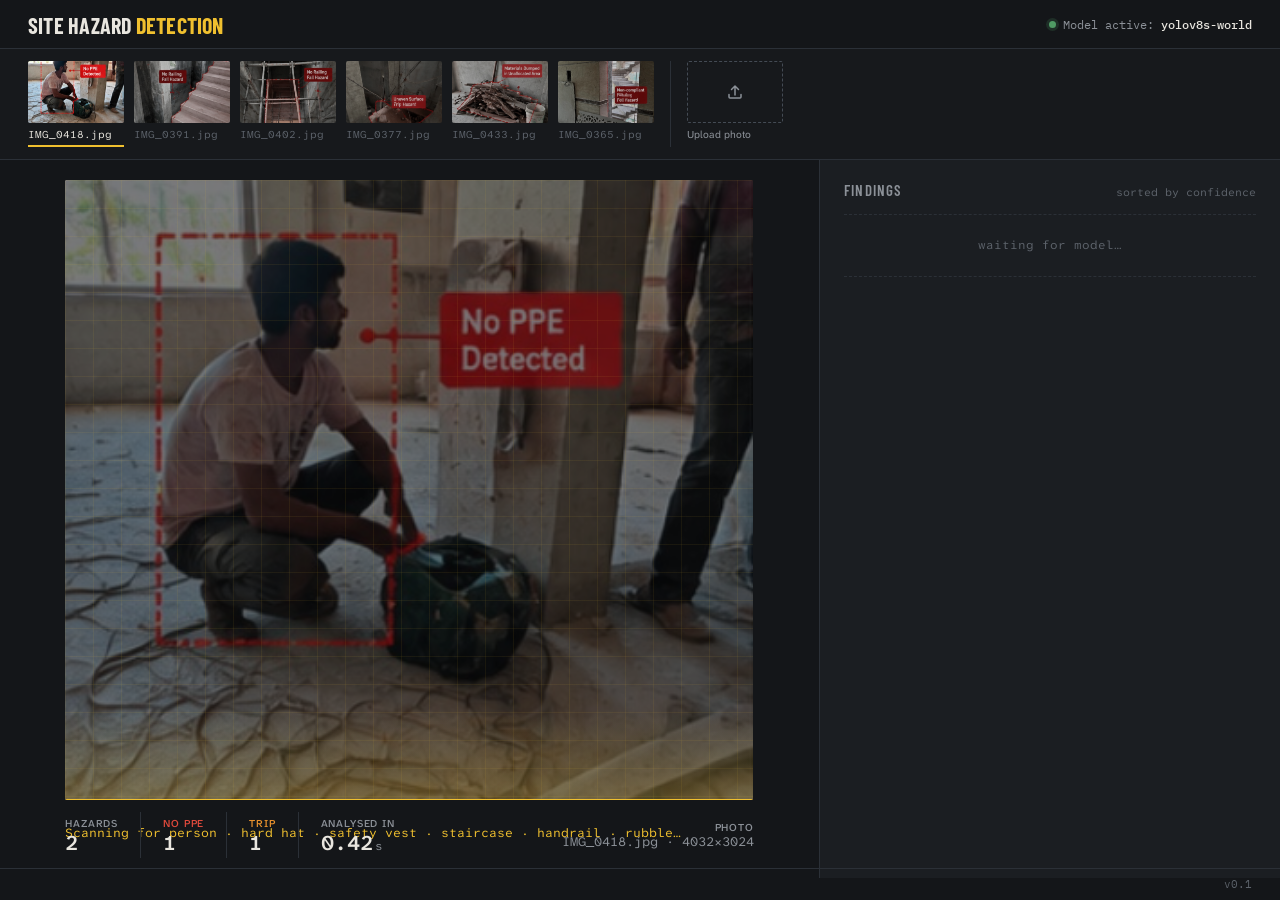
<file: docs/superpowers/specs/assets/approved-mockup.html>
<!DOCTYPE html>
<html lang="en"><head><meta charset="utf-8"><meta name="viewport" content="width=device-width, initial-scale=1">
<title>Site Hazard Detection</title>
<link rel="preconnect" href="https://fonts.googleapis.com">
<link href="https://fonts.googleapis.com/css2?family=Barlow+Condensed:wght@500;600;700&family=Atkinson+Hyperlegible+Next:wght@400;500;600;700&family=Atkinson+Hyperlegible+Mono:wght@400;500;600&family=IBM+Plex+Mono:wght@400;500&display=swap" rel="stylesheet">
<style>
  .hz { --bg:#141619; --panel:#1b1e22; --card:#21252b; --line:#2b3037; --ink:#e9e6df; --muted:#8c9198; --faint:#5d636b;
        --hivis:#f0c02f; --red:#e04a3c; --amber:#e8912d; --ok:#4f9a64;
        background:var(--bg); color:var(--ink); border-radius:6px; overflow:hidden; border:1px solid #0c0d0f; 
        font-family:"Atkinson Hyperlegible Next", sans-serif; font-size:13.5px; line-height:1.45; }
  .hz * { box-sizing:border-box; }
  .hz .n { font-family:"Atkinson Hyperlegible Mono", monospace; font-variant-numeric:tabular-nums; }

  .top { display:flex; justify-content:space-between; align-items:center; padding:14px 20px 12px; border-bottom:1px solid var(--line); }
  .name { font-family:"Barlow Condensed", sans-serif; font-weight:700; font-size:22px; text-transform:uppercase; letter-spacing:.01em; line-height:1; }
  .name span { color:var(--hivis); }
  .model { font-family:"IBM Plex Mono", monospace; font-size:11.5px; color:var(--muted); display:flex; align-items:center; gap:7px; }
  .model i { width:7px; height:7px; border-radius:50%; background:var(--ok); box-shadow:0 0 0 3px rgba(79,154,100,.18); }
  .model b { color:var(--ink); font-weight:500; }

  .strip { display:flex; gap:10px; padding:12px 20px; border-bottom:1px solid var(--line); background:#17191c; }
  .th { width:96px; flex:none; }
  .th img { width:96px; height:62px; object-fit:cover; display:block; filter:grayscale(.35) brightness(.78); border-radius:2px; }
  .th div { font-size:10.5px; color:var(--faint); margin-top:4px; }
  .th.on img { filter:none; } .th.on div { color:var(--ink); }
  .th.on { border-bottom:2px solid var(--hivis); padding-bottom:3px; }

  .main { display:grid; grid-template-columns:minmax(0,1.25fr) minmax(0,1fr); }
  .stage { padding:18px 20px 20px; border-right:1px solid var(--line); }
  .photo { position:relative; border-radius:2px; overflow:hidden; }
  .photo img { display:block; width:100%; height:auto; }
  .dim { position:absolute; inset:0; background:rgba(12,14,16,.55);
         background-image:linear-gradient(rgba(240,192,47,.07) 1px,transparent 1px),linear-gradient(90deg,rgba(240,192,47,.07) 1px,transparent 1px);
         background-size:28px 28px; animation:kDim 8s infinite; }
  .scan { position:absolute; left:0; right:0; height:90px; margin-top:-90px; background:linear-gradient(to bottom, rgba(240,192,47,0), rgba(240,192,47,.22));
          border-bottom:1.5px solid var(--hivis); animation:kScan 8s infinite; }
  .status { position:relative; margin-top:10px; font-size:12px; color:var(--muted); height:18px; }
  .status > span { position:absolute; left:0; top:0; white-space:nowrap; }
  .s-scan { color:var(--hivis); animation:kShowScan 8s infinite; }
  .s-done { animation:kShowDone 8s infinite; } .s-done b { color:var(--ink); font-weight:600; }

  .bx { position:absolute; border:2px dashed var(--sev); background:rgba(224,74,60,.07); opacity:0; }
  .bx1 { left:13.2%; top:8.4%; width:35%; height:67%; animation:kBox1 8s infinite; }
  .bx2 { left:0.5%; top:74%; width:42%; height:24.5%; animation:kBox2 8s infinite; background:rgba(232,145,45,.07); }
  .tag { position:absolute; background:var(--sev); color:#fff; padding:7px 10px 8px; line-height:1.2; opacity:0; box-shadow:0 2px 10px rgba(0,0,0,.35); }
  .tag .t { font-weight:700; font-size:15px; }
  .tag .c { font-size:11.5px; opacity:.92; margin-top:1px; }
  .tag .s { display:flex; gap:6px; margin-top:7px; flex-wrap:wrap; }
  .tag1 { left:53.6%; top:16%; min-width:30%; max-width:44%; min-height:19%; animation:kBox1 8s infinite; }
  .tag2 { left:46%; top:83%; animation:kBox2 8s infinite; color:#1a1206; }
  .lead { position:absolute; height:0; border-top:1.5px dashed var(--sev); opacity:0; }
  .lead::before { content:""; position:absolute; left:-4px; top:-4.5px; width:7px; height:7px; border-radius:50%; background:var(--sev); }
  .ld1 { left:48.2%; width:5.4%; top:25%; animation:kFade1 8s infinite; }
  .ld2 { left:42.5%; width:3.5%; top:89%; animation:kFade2 8s infinite; }

  .chip { border-radius:3px; padding:2px 7px; font-size:11.5px; white-space:nowrap; }
  .chip.ok  { background:rgba(79,154,100,.16); color:#9fd3ae; border:1px solid rgba(79,154,100,.35); }
  .chip.bad { background:rgba(224,74,60,.16); color:#f2a49b; border:1px solid rgba(224,74,60,.4); }
  .chip em { font-style:normal; opacity:.75; margin-left:4px; text-transform:uppercase; font-size:10px; letter-spacing:.06em; }
  .tag .chip.bad { background:rgba(255,255,255,.16); color:#fff; border-color:rgba(255,255,255,.4); }

  .side { padding:18px 20px 20px; background:var(--panel); }
  .side-hd { display:flex; justify-content:space-between; align-items:baseline; margin-bottom:12px; }
  .side-hd h4 { margin:0; font-family:"Barlow Condensed", sans-serif; font-weight:600; font-size:15px; letter-spacing:.08em; text-transform:uppercase; color:var(--muted); }
  .side-hd span { font-size:11px; color:var(--faint); }
  .cards { position:relative; min-height:380px; }
  .wait { position:absolute; left:0; right:0; color:var(--faint); font-size:12px; padding:22px 0; border-top:1px dashed var(--line); border-bottom:1px dashed var(--line); text-align:center; animation:kShowScan 8s infinite; }

  .cd { background:var(--card); border:1px solid var(--line); margin-bottom:12px; opacity:0; }
  .cd.k1 { animation:kCard1 8s infinite; } .cd.k2 { animation:kCard2 8s infinite; }
  .hd { display:grid; grid-template-columns:auto 1fr auto; align-items:center; gap:12px; padding:10px 12px 9px; border-bottom:1px solid var(--line); }
  .num { font-size:26px; font-weight:600; color:#3d434c; line-height:1; letter-spacing:-.02em; }
  .ov { display:block; font-size:10.5px; font-weight:700; letter-spacing:.1em; text-transform:uppercase; color:var(--sev); margin-bottom:1px; }
  .ttl { font-weight:700; font-size:15.5px; }
  .conf { display:flex; flex-direction:column; align-items:flex-end; gap:4px; font-size:12.5px; }
  .conf i { display:block; width:54px; height:3px; background:#343a42; } .conf i b { display:block; height:100%; background:var(--hivis); }
  .row { padding:8px 12px 0; }
  .lbl { display:block; font-size:10.5px; letter-spacing:.07em; color:var(--muted); text-transform:uppercase; font-weight:500; }
  .chk { margin-top:10px; padding:9px 12px 11px; border-top:1px dashed var(--line); display:flex; flex-wrap:wrap; gap:6px 8px; }

  .foot { display:flex; justify-content:flex-end; padding:8px 20px; border-top:1px solid var(--line); font-family:"IBM Plex Mono", monospace; font-size:10.5px; color:var(--faint); }

  @keyframes kScan { 0% {top:0; opacity:1} 30% {top:calc(100% + 90px); opacity:1} 31%,100% {opacity:0} }
  @keyframes kDim { 0%,30% {opacity:1} 36%,100% {opacity:0} }
  @keyframes kShowScan { 0%,30% {opacity:1} 32%,100% {opacity:0} }
  @keyframes kShowDone { 0%,32% {opacity:0} 35%,96% {opacity:1} 100% {opacity:0} }
  @keyframes kBox1 { 0%,32% {opacity:0; clip-path:inset(0 100% 0 0)} 38%,96% {opacity:1; clip-path:inset(0 0 0 0)} 100% {opacity:0; clip-path:inset(0 0 0 0)} }
  @keyframes kBox2 { 0%,40% {opacity:0; clip-path:inset(0 100% 0 0)} 46%,96% {opacity:1; clip-path:inset(0 0 0 0)} 100% {opacity:0; clip-path:inset(0 0 0 0)} }
  @keyframes kFade1 { 0%,35% {opacity:0} 39%,96% {opacity:1} 100% {opacity:0} }
  @keyframes kFade2 { 0%,43% {opacity:0} 47%,96% {opacity:1} 100% {opacity:0} }
  @keyframes kCard1 { 0%,35% {opacity:0; transform:translateY(8px)} 40%,96% {opacity:1; transform:none} 100% {opacity:0} }
  @keyframes kCard2 { 0%,43% {opacity:0; transform:translateY(8px)} 48%,96% {opacity:1; transform:none} 100% {opacity:0} }

  html, body { margin:0; height:100%; background:#141619; }
  .hz { border:0; border-radius:0; height:100vh; display:flex; flex-direction:column; }
  .main { flex:1; min-height:0; grid-template-columns:minmax(0,1fr) 460px; }
  .stage { display:flex; flex-direction:column; align-items:center; justify-content:center; padding:20px 28px; }
  .photo { width:min(100%, calc((100vh - 280px) * 382 / 344)); aspect-ratio:382/344; }
  .photo img { width:100%; height:100%; object-fit:cover; }
  .status { width:min(100%, calc((100vh - 280px) * 382 / 344)); }
  .side { overflow-y:auto; padding:20px 24px; }
  .top, .strip { padding-left:28px; padding-right:28px; }
  .foot { padding-right:28px; }

  .photo { container-type:inline-size; }
  .tag { padding:1.2cqw 1.5cqw 1.4cqw; }
  .tag .t { font-size:max(15px, 2.5cqw); }
  .tag .c { font-size:max(11.5px, 1.6cqw); }
  .tag .s { gap:0.8cqw; margin-top:1cqw; }
  .tag .chip { font-size:max(11.5px, 1.5cqw); }
  .tag .chip em { font-size:max(10px, 1.25cqw); }
  .tag1 { min-height:15%; }

  .strip-sep { width:1px; background:var(--line); margin:0 6px; flex:none; }
  .up { width:96px; height:62px; border:1.5px dashed #444b54; border-radius:2px; display:flex; flex-direction:column; align-items:center; justify-content:center; gap:4px; color:var(--muted); cursor:pointer; }
  .up:hover { border-color:var(--hivis); color:var(--hivis); }
  .up svg { stroke:currentColor; }
  .up + div { color:var(--muted) !important; }

  .stats { position:relative; width:min(100%, calc((100vh - 280px) * 382 / 344)); margin-top:12px; height:46px; }
  .stats .s-scan { position:absolute; left:0; top:12px; font-size:12.5px; white-space:nowrap; }
  .tiles { position:absolute; inset:0; display:flex; align-items:stretch; animation:kShowDone 8s infinite; }
  .tile { padding:0 22px; border-left:1px solid var(--line); display:flex; flex-direction:column; justify-content:center; }
  .tile:first-child { padding-left:0; border-left:0; }
  .tile .k { font-size:10.5px; letter-spacing:.08em; text-transform:uppercase; color:var(--muted); font-weight:500; }
  .tile .v { font-size:21px; font-weight:600; line-height:1.15; }
  .tile .v small { font-size:12px; color:var(--muted); font-weight:400; margin-left:2px; }
  .tile.file { margin-left:auto; border-left:0; text-align:right; padding-right:0; }
  .tile.file .v { font-size:13px; color:var(--muted); font-weight:400; }
</style></head>
<body>
<div class="hz">
  <div class="top">
    <div class="name">Site Hazard <span>Detection</span></div>
    <div class="model"><i></i>Model active: <b>yolov8s-world</b></div>
  </div>

  <div class="strip">
    <div class="th on"><img src="./site-ppe.jpg" alt=""><div class="n">IMG_0418.jpg</div></div>
    <div class="th"><img src="./site-stairs.jpg" alt=""><div class="n">IMG_0391.jpg</div></div>
    <div class="th"><img src="./site-shaft.jpg" alt=""><div class="n">IMG_0402.jpg</div></div>
    <div class="th"><img src="./site-floor.jpg" alt=""><div class="n">IMG_0377.jpg</div></div>
    <div class="th"><img src="./site-materials.jpg" alt=""><div class="n">IMG_0433.jpg</div></div>
    <div class="th"><img src="./site-railing.jpg" alt=""><div class="n">IMG_0365.jpg</div></div>
    <div class="strip-sep"></div>
    <div class="th"><label class="up" title="Upload a photo"><svg width="18" height="18" viewBox="0 0 18 18" fill="none" stroke-width="1.5" stroke-linecap="round" stroke-linejoin="round"><path d="M9 12V3M5.5 6.5 9 3l3.5 3.5"/><path d="M3 11.5V14a1 1 0 0 0 1 1h10a1 1 0 0 0 1-1v-2.5"/></svg><input type="file" accept="image/*" hidden></label><div>Upload photo</div></div>
  </div>

  <div class="main">
    <div class="stage">
      <div class="photo">
        <img src="./site-ppe.jpg" alt="Site photo">
        <div class="dim"></div>
        <div class="scan"></div>
        <div class="bx bx1" style="--sev:var(--red)"></div>
        <div class="lead ld1" style="--sev:var(--red)"></div>
        <div class="tag tag1" style="--sev:var(--red)"><div class="t">No PPE detected</div><div class="c n">91% confidence</div>
          <div class="s"><span class="chip bad">helmet<em>missing</em></span><span class="chip bad">vest<em>missing</em></span></div></div>
        <div class="bx bx2" style="--sev:var(--amber)"></div>
        <div class="lead ld2" style="--sev:var(--amber)"></div>
        <div class="tag tag2" style="--sev:var(--amber)"><div class="t">Trip hazard</div><div class="c n">74% confidence</div></div>
      </div>
      <div class="stats">
        <span class="s-scan n">Scanning for person · hard hat · safety vest · staircase · handrail · rubble…</span>
        <div class="tiles">
          <div class="tile"><span class="k">Hazards</span><span class="v n">2</span></div>
          <div class="tile"><span class="k" style="color:var(--red)">No PPE</span><span class="v n">1</span></div>
          <div class="tile"><span class="k" style="color:var(--amber)">Trip</span><span class="v n">1</span></div>
          <div class="tile"><span class="k">Analysed in</span><span class="v n">0.42<small>s</small></span></div>
          <div class="tile file"><span class="k">Photo</span><span class="v n">IMG_0418.jpg · 4032×3024</span></div>
        </div>
      </div>
    </div>

    <div class="side">
      <div class="side-hd"><h4>Findings</h4><span class="n">sorted by confidence</span></div>
      <div class="cards">
        <div class="wait n">waiting for model…</div>
        <div class="cd k1" style="--sev:var(--red)">
          <div class="hd"><span class="num n">01</span><span><span class="ov">No PPE</span><span class="ttl">Human negligence</span></span><span class="conf n">91%<i><b style="width:91%"></b></i></span></div>
          <div class="row"><span class="lbl">Reason</span>Worker on site without helmet or safety vest.</div>
          <div class="row"><span class="lbl">YOLO intervention</span>Finds the person, then looks for a hard hat and vest on them.</div>
          <div class="chk"><span class="chip ok">Person<em>found</em></span><span class="chip bad">Hard hat<em>missing</em></span><span class="chip bad">Safety vest<em>missing</em></span></div>
        </div>
        <div class="cd k2" style="--sev:var(--amber)">
          <div class="hd"><span class="num n">02</span><span><span class="ov">Trip hazard</span><span class="ttl">Loose cables on floor</span></span><span class="conf n">74%<i><b style="width:74%"></b></i></span></div>
          <div class="row"><span class="lbl">Reason</span>Cables and debris across the walking surface.</div>
          <div class="row"><span class="lbl">YOLO intervention</span>Detects cables, rubble and debris on the floor.</div>
          <div class="chk"><span class="chip ok">Cable<em>found</em></span><span class="chip ok">Rubble<em>found</em></span></div>
        </div>
      </div>
    </div>
  </div>

  <div class="foot">v0.1</div>
</div>
</body></html>
</file>
